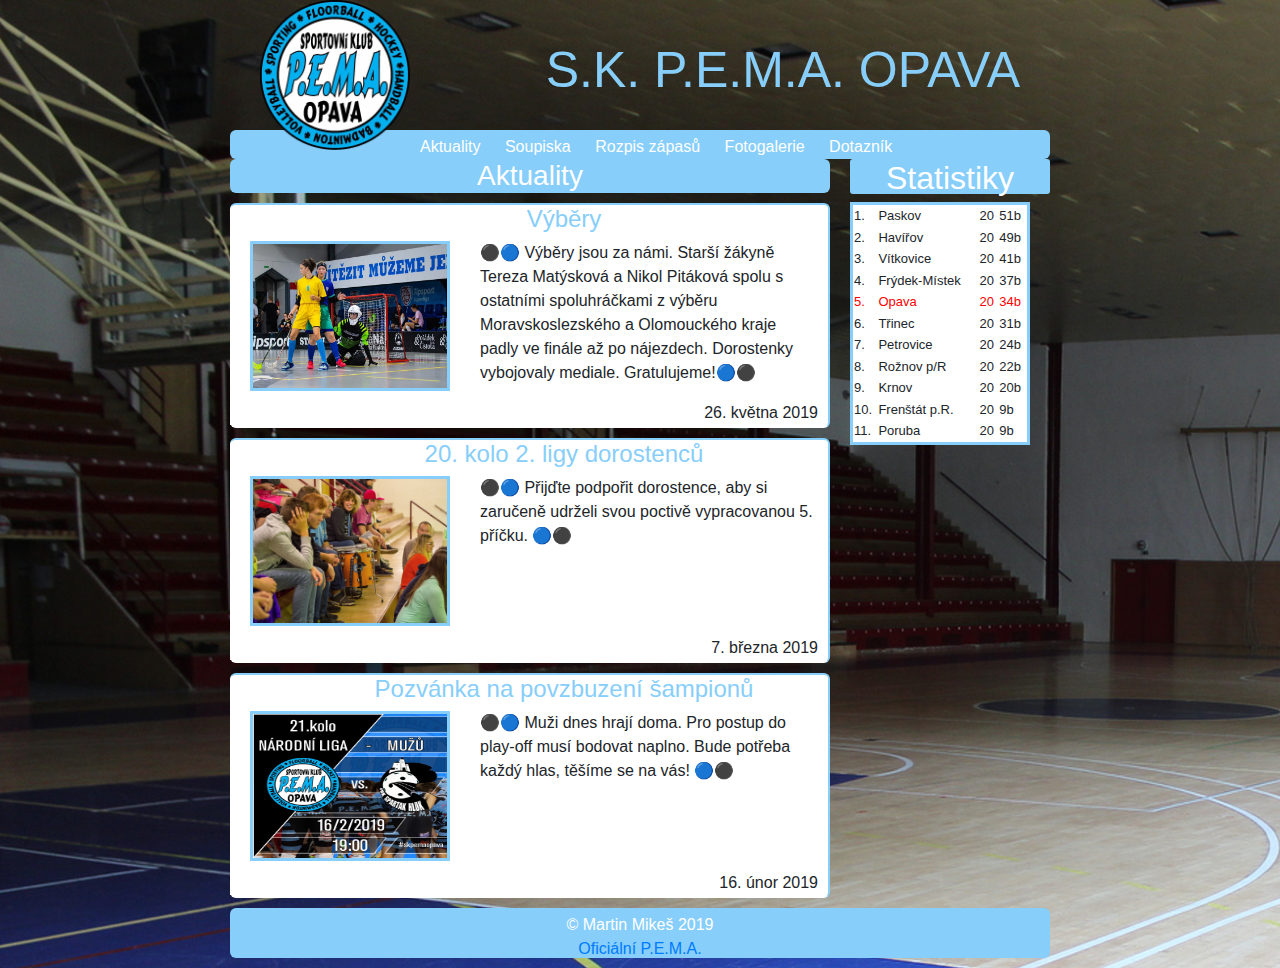
<file: index.html>
<!DOCTYPE html>
<html lang="cs">

<head>
  <meta charset="UTF-8">
  <link rel="stylesheet" type="text/css" href="css/aktuality.css">
  <link rel="icon" href="img/download.png" />
  <link rel="stylesheet" href="https://stackpath.bootstrapcdn.com/bootstrap/4.3.1/css/bootstrap.min.css"
    integrity="sha384-ggOyR0iXCbMQv3Xipma34MD+dH/1fQ784/j6cY/iJTQUOhcWr7x9JvoRxT2MZw1T" crossorigin="anonymous">
  <script src="https://stackpath.bootstrapcdn.com/bootstrap/4.3.1/js/bootstrap.min.js"
    integrity="sha384-JjSmVgyd0p3pXB1rRibZUAYoIIy6OrQ6VrjIEaFf/nJGzIxFDsf4x0xIM+B07jRM"
    crossorigin="anonymous"></script>
  <meta name="viewport" content="width=device-width, initial-scale=1.0">
  <title>S.K. P.E.M.A. OPAVA</title>
</head>

<body>
  <div id="obal">
    <header class="hlavicka">
      <a href="index.html"><img src="img/clubovelogo.png" alt="S.K. P.E.M.A. OPAVA" /></a>
      <a href="index.html">
        <h1>S.K. P.E.M.A. OPAVA</h1>
      </a>
    </header>
    <nav>
      <ul id="menu">
        <li><a href="index.html" title="Aktuality">
            Aktuality</a></li>
        <li><a href="soupiska.html" title="Soupiska">
            Soupiska</a></li>
        <li><a href="zapasy.html" title="Rozpis zápasů">
            Rozpis zápasů</a></li>
        <li><a href="fotogalerie.html" title="Fotogalerie">
            Fotogalerie</a></li>
        <li><a href="kontakt.html" title="Dotazník">
            Dotazník</a></li>
      </ul>
    </nav>
    <div id="hlavni">
      <section>
        <h3>Aktuality</h3>
        <article class="clanek">
          <header class="cast">
            <h4>Výběry</h4>
            <img src="img/vybery2.jpg" alt="vybery" title="vybery" class="obrazek" height="172" width="190">
          </header>
          <p>
            ⚫🔵 Výběry jsou za námi. Starší žákyně Tereza Matýsková a Nikol Pitáková spolu s ostatními spoluhráčkami z
            výběru Moravskoslezského a Olomouckého kraje padly ve finále až po nájezdech. Dorostenky vybojovaly mediale.
            Gratulujeme!🔵⚫
          </p>
          <footer class="text">
            <time datetime="2019-05-26">26. května 2019</time>
          </footer>
        </article>
        <article class="clanek">
          <header class="cast">
            <h4>20. kolo 2. ligy dorostenců</h4>
            <img src="img/divaci.jpg" alt="divaci" title="divaci" class="obrazek">
          </header>
          <p>
            ⚫️🔵 Přijďte podpořit dorostence, aby si zaručeně udrželi svou poctivě vypracovanou 5. příčku. 🔵⚫️
            <br></br>
            <br></br>
          </p>
          <footer class="text">
            <time datetime="2019-03-7">7. března 2019</time>
          </footer>
        </article>
        <article class="clanek">
          <header class="cast">
            <h4>Pozvánka na povzbuzení šampionů</h4>
            <img src="img/zapas1.jpg" alt="muziA" title="muziA" class="obrazek">
          </header>
          <p>
            ⚫️🔵 Muži dnes hrají doma. Pro postup do play-off musí bodovat naplno. Bude potřeba každý hlas, těšíme se na
            vás! 🔵⚫️
            <br></br>
            <br></br>
          </p>
          <footer class="text">
            <time datetime="2019-02-16">16. únor 2019</time>
          </footer>
        </article>
      </section>
    </div>
    <aside>
      <h2>Statistiky</h2>
      <div>
        <table id="tabulka">
          <tr>
            <td>1.</td>
            <td>Paskov</td>
            <td>20</td>
            <td>51b</td>
          </tr>
          <tr>
            <td>2.</td>
            <td>Havířov</td>
            <td>20</td>
            <td>49b</td>
          </tr>
          <tr>
            <td>3.</td>
            <td>Vítkovice</td>
            <td>20</td>
            <td>41b</td>
          </tr>
          <tr>
            <td>4.</td>
            <td>Frýdek-Místek</td>
            <td>20</td>
            <td>37b</td>
          </tr>
          <tr class="opava">
            <td>5.</td>
            <td>Opava</td>
            <td>20</td>
            <td>34b</td>
          </tr>
          <tr>
            <td>6.</td>
            <td>Třinec</td>
            <td>20</td>
            <td>31b</td>
          </tr>
          <tr>
            <td>7.</td>
            <td>Petrovice</td>
            <td>20</td>
            <td>24b</td>
          </tr>
          <tr>
            <td>8.</td>
            <td>Rožnov p/R</td>
            <td>20</td>
            <td>22b</td>
          </tr>
          <tr>
            <td>9.</td>
            <td>Krnov</td>
            <td>20</td>
            <td>20b</td>
          </tr>
          <tr>
            <td>10.</td>
            <td>Frenštát p.R.</td>
            <td>20</td>
            <td>9b</td>
          </tr>
          <tr>
            <td>11.</td>
            <td>Poruba</td>
            <td>20</td>
            <td>9b</td>
          </tr>
        </table>
      </div>
    </aside>
    <footer id=konec>
      &copy; Martin Mikeš 2019<br>
      <a style="text-decoration:none" href="https://www.w3schools.com/html/">Oficiální P.E.M.A.</a>
    </footer>
  </div>
</body>

</html>
</file>
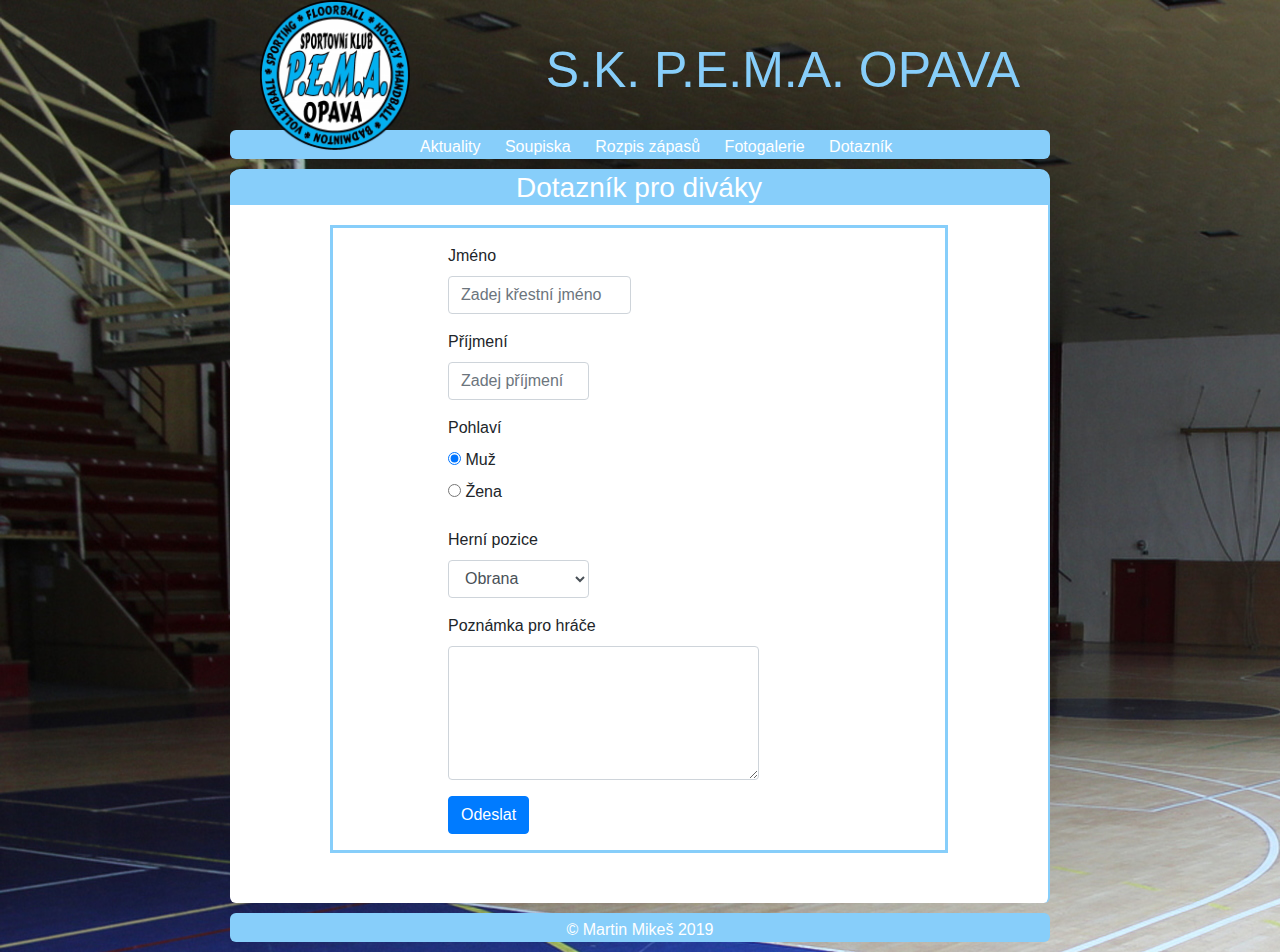
<file: kontakt.html>
<!DOCTYPE html>
<html lang="cs">

<head>
  <meta charset="UTF-8">
  <link rel="stylesheet" type="text/css" href="css/kontakt.css">
  <link rel="icon" href="img/download.png" />
  <link rel="stylesheet" href="https://stackpath.bootstrapcdn.com/bootstrap/4.3.1/css/bootstrap.min.css"
    integrity="sha384-ggOyR0iXCbMQv3Xipma34MD+dH/1fQ784/j6cY/iJTQUOhcWr7x9JvoRxT2MZw1T" crossorigin="anonymous">
  <script src="https://stackpath.bootstrapcdn.com/bootstrap/4.3.1/js/bootstrap.min.js"
    integrity="sha384-JjSmVgyd0p3pXB1rRibZUAYoIIy6OrQ6VrjIEaFf/nJGzIxFDsf4x0xIM+B07jRM"
    crossorigin="anonymous"></script>
  <title>S.K. P.E.M.A. OPAVA</title>
</head>

<body>
  <div id="obal">
    <header class="hlavicka">
      <a href="index.html" title="Aktuality"><img src="img/clubovelogo.png" alt="S.K. P.E.M.A. OPAVA"
          title="logo" /></a>
      <a href="index.html" title="Aktuality">
        <h1>S.K. P.E.M.A. OPAVA</h1>
      </a>
    </header>
    <nav>
      <ul id="menu">
        <li><a style="text-decoration:none" href="index.html" title="aktuality">
            Aktuality</a></li>
        <li><a style="text-decoration:none" href="soupiska.html" title="Soupiska">
            Soupiska</a></li>
        <li><a style="text-decoration:none" href="zapasy.html" title="Rozpis zápasů">
            Rozpis zápasů</a></li>
        <li><a style="text-decoration:none" href="fotogalerie.html" title="Fotogalerie">
            Fotogalerie</a></li>
        <li><a style="text-decoration:none" href="kontakt.html" title="Dotazník">
            Dotazník</a></li>
      </ul>
    </nav>
    <section>

      <article id="tabulka">
        <h3>Dotazník pro diváky</h3>
        <form action="" method="POST" class="form-horizontal" role="form">
          <div class="form-group">
          </div>
          <div class="form-group">
            <label for="jmeno" class="col-sm-2">Jméno</label>
            <div class="col-sm-5">
              <input type="text" name="jmeno" id="jmeno" class="form-control" required="required"
                placeholder="Zadej křestní jméno" title="Jméno musí začínat velkým písmenem">
            </div>
          </div>
          <div class="form-group">
            <label for="prijmeni" class="col-sm-2">Příjmení</label>
            <div class="col-sm-4">
              <input type="text" name="prijmeni" id="prijmeni" class="form-control" required="required"
                placeholder="Zadej příjmení" maxlength="20">
            </div>
          </div>
          <div class="form-group">
            <label class="col-sm-2">Pohlaví</label>
            <div class="col-sm-8">
              <div class="radio">
                <label for="muz">
                  <input type="radio" name="pohlavi" id="muz" value="muž" checked="checked">
                  Muž
                </label>
              </div>
              <div class="radio">
                <label for="zena">
                  <input type="radio" name="pohlavi" id="zena" value="žena">
                  Žena
                </label>
              </div>
            </div>
          </div>
          <div class="form-group">
            <label for="obor" class="col-sm-4">Herní pozice</label>
            <div class="col-sm-4">
              <select name="obor" id="obor" class="form-control">
                <option value="IT">Brankář</option>
                <option value="SV" selected>Obrana</option>
                <option value="UM">Útok</option>
              </select>
            </div>
          </div>
          <!-- Poznámka -->
          <div class="form-group">
            <label for="poznamka" class="col-sm-8">Poznámka pro hráče</label>
            <div class="col-sm-8">
              <textarea name="poznamka" id="poznamka" class="form-control" rows="5"></textarea>
            </div>
          </div>
          <!-- Odeslat -->
          <div class="form-group">
            <div class="col-sm-10 col-sm-offset-2">
              <button type="submit" class="btn btn-primary">Odeslat</button>
            </div>
          </div>
        </form>

      </article>

    </section>
    <footer id=konec>
      &copy; Martin Mikeš 2019
    </footer>
  </div>
</body>

</html>
</file>
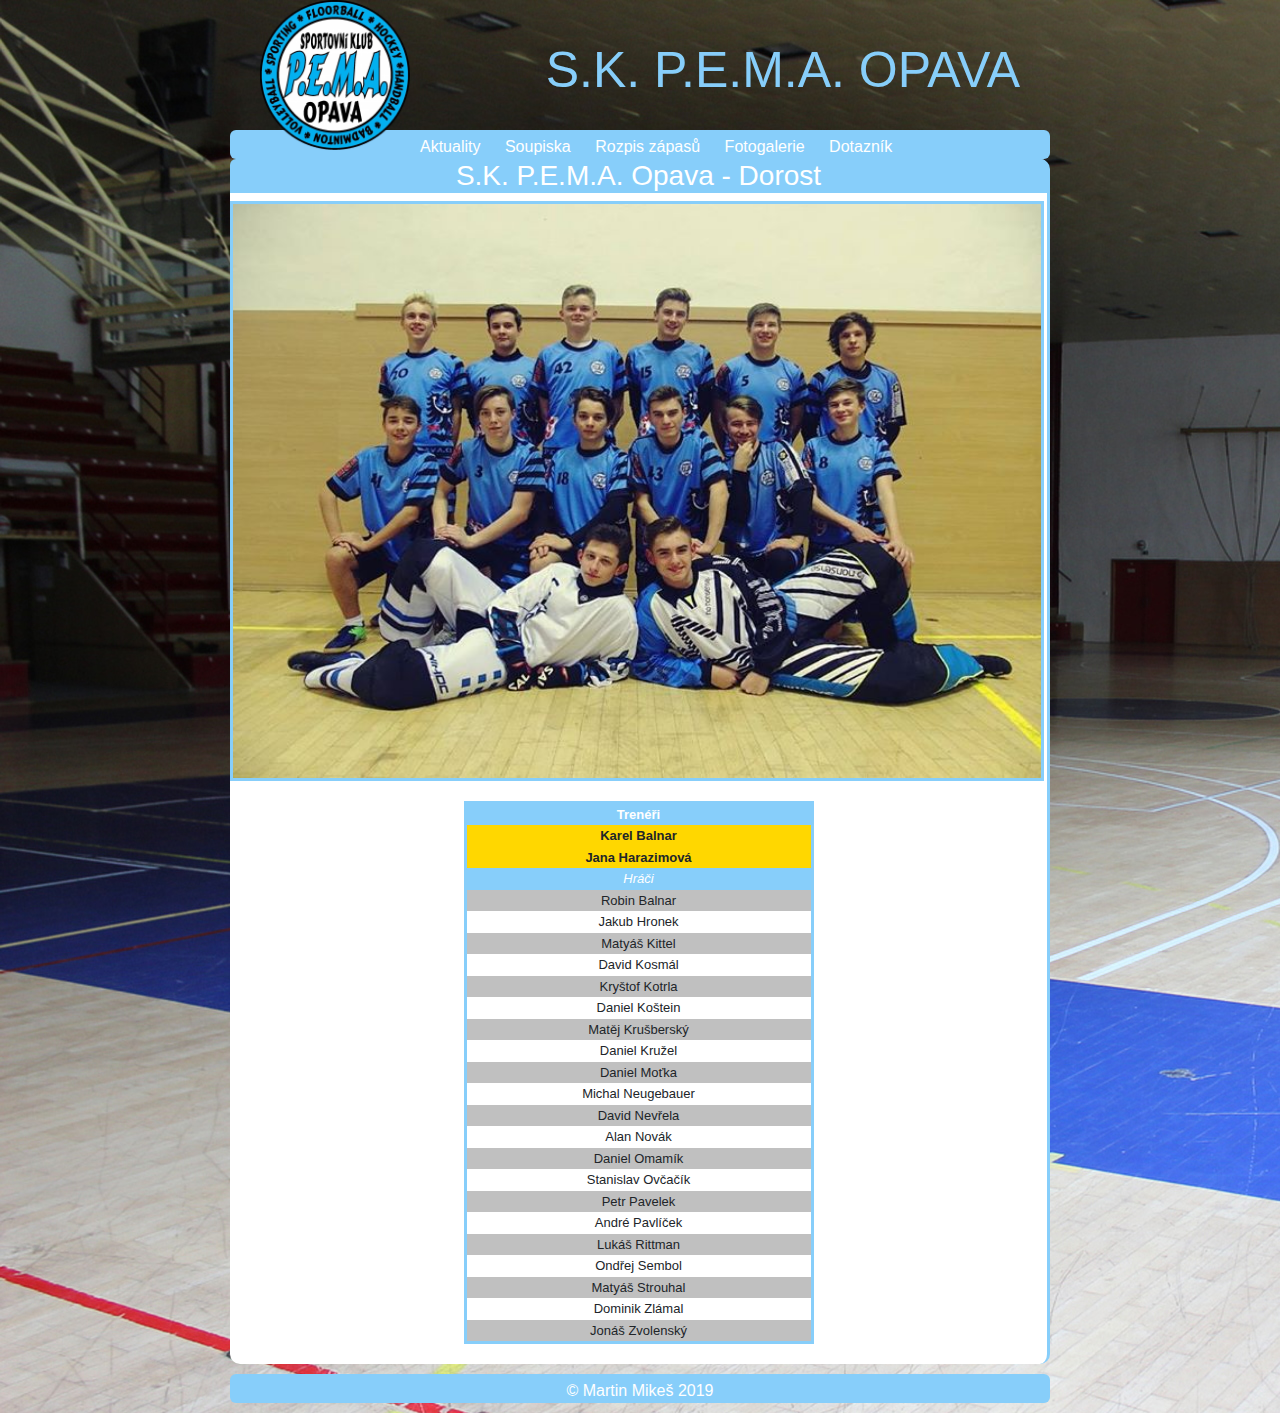
<file: soupiska.html>
<!DOCTYPE html>
<html lang="cs">

<head>
  <meta charset="UTF-8">
  <link rel="stylesheet" type="text/css" href="css/soupiska.css">
  <link rel="icon" href="img/download.png" />
  <link rel="stylesheet" href="https://stackpath.bootstrapcdn.com/bootstrap/4.3.1/css/bootstrap.min.css"
    integrity="sha384-ggOyR0iXCbMQv3Xipma34MD+dH/1fQ784/j6cY/iJTQUOhcWr7x9JvoRxT2MZw1T" crossorigin="anonymous">
  <script src="https://stackpath.bootstrapcdn.com/bootstrap/4.3.1/js/bootstrap.min.js"
    integrity="sha384-JjSmVgyd0p3pXB1rRibZUAYoIIy6OrQ6VrjIEaFf/nJGzIxFDsf4x0xIM+B07jRM"
    crossorigin="anonymous"></script>
  <title>S.K. P.E.M.A. OPAVA</title>
</head>

<body>
  <div id="obal">
    <header class="hlavicka">
      <a href="index.html"><img src="img/clubovelogo.png" alt="S.K. P.E.M.A. OPAVA" /></a>
      <a href="index.html">
        <h1>S.K. P.E.M.A. OPAVA</h1>
      </a>
    </header>
    <nav>
      <ul id="menu">
        <li><a style="text-decoration:none" href="index.html" title="aktuality">
            Aktuality</a></li>
        <li><a style="text-decoration:none" href="soupiska.html" title="Soupiska">
            Soupiska</a></li>
        <li><a style="text-decoration:none" href="zapasy.html" title="Rozpis zápasů">
            Rozpis zápasů</a></li>
        <li><a style="text-decoration:none" href="fotogalerie.html" title="Fotogalerie">
            Fotogalerie</a></li>
        <li><a style="text-decoration:none" href="kontakt.html" title="Dotazník">
            Dotazník</a></li>
      </ul>
    </nav>
    <section>
      <article class="clanek">
        <header class="cast">
          <h3>S.K. P.E.M.A. Opava - Dorost</h3>
          <img src="img/dorostenci1.jpg" alt="dorostenci" title="dorostenci" class="obrazek">
        </header>
        <table>
          <tr>
            <td class="hraci"><strong>Trenéři</strong></td>
          </tr>
          <tr>
            <td class="profil"><strong>Karel Balnar</strong></td>
          </tr>
          <tr>
            <td class="profil"><strong>Jana Harazimová</strong></td>
          </tr>
          <tr>
            <td class="hraci"><em>Hráči</em></td>
          </tr>
          <tr>
            <td class="profil2">Robin Balnar</td>
          </tr>
          <tr>
            <td>Jakub Hronek</td>
          </tr>
          <tr>
            <td class="profil2">Matyáš Kittel</td>
          </tr>
          <tr>
            <td>David Kosmál</td>
          </tr>
          <tr>
            <td class="profil2">Kryštof Kotrla</td>
          </tr>
          <tr>
            <td>Daniel Koštein</td>
          </tr>
          <tr>
            <td class="profil2">Matěj Krušberský</td>
          </tr>
          <tr>
            <td>Daniel Kružel</td>
          </tr>
          <tr>
            <td class="profil2">Daniel Moťka</td>
          </tr>
          <tr>
            <td>Michal Neugebauer</td>
          </tr>
          <tr>
            <td class="profil2">David Nevřela</td>
          </tr>
          <tr>
            <td>Alan Novák</td>
          </tr>
          <tr>
            <td class="profil2">Daniel Omamík</td>
          </tr>
          <tr>
            <td>Stanislav Ovčačík</td>
          </tr>
          <tr>
            <td class="profil2">Petr Pavelek</td>
          </tr>
          <tr>
            <td>André Pavlíček</td>
          </tr>
          <tr>
            <td class="profil2">Lukáš Rittman</td>
          </tr>
          <tr>
            <td>Ondřej Sembol</td>
          </tr>
          <tr>
            <td class="profil2">Matyáš Strouhal</td>
          </tr>
          <tr>
            <td>Dominik Zlámal</td>
          </tr>
          <tr>
            <td class="profil2">Jonáš Zvolenský</td>
          </tr>
        </table>
      </article>
    </section>
    <footer id=konec>
      &copy; Martin Mikeš 2019
    </footer>

  </div>

</body>

</html>
</file>
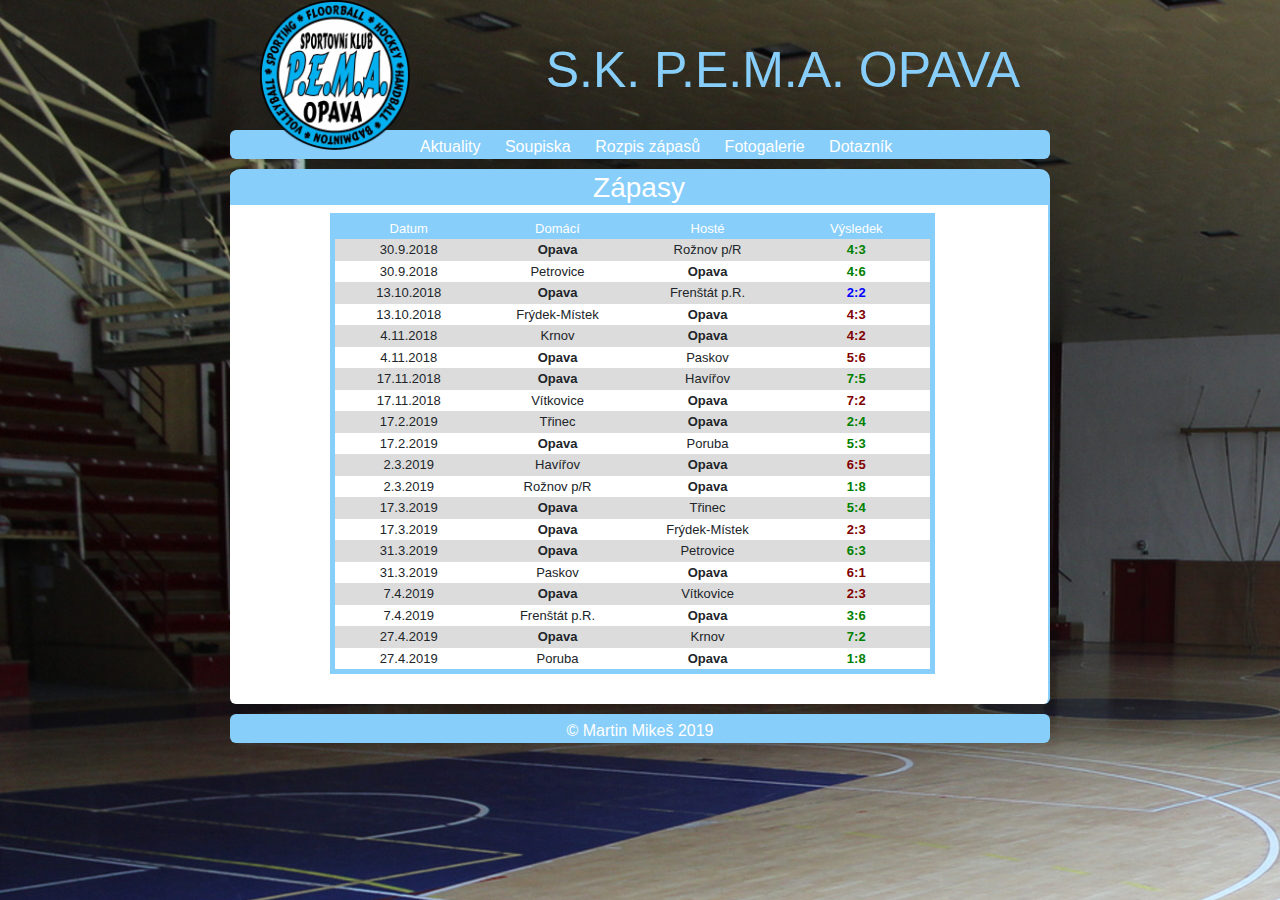
<file: zapasy.html>
<!DOCTYPE html>
<html lang="cs">

<head>
  <meta charset="UTF-8">
  <link rel="stylesheet" type="text/css" href="css/zapasy.css">
  <link rel="icon" href="img/download.png" />
  <link rel="stylesheet" href="https://stackpath.bootstrapcdn.com/bootstrap/4.3.1/css/bootstrap.min.css"
    integrity="sha384-ggOyR0iXCbMQv3Xipma34MD+dH/1fQ784/j6cY/iJTQUOhcWr7x9JvoRxT2MZw1T" crossorigin="anonymous">
  <script src="https://stackpath.bootstrapcdn.com/bootstrap/4.3.1/js/bootstrap.min.js"
    integrity="sha384-JjSmVgyd0p3pXB1rRibZUAYoIIy6OrQ6VrjIEaFf/nJGzIxFDsf4x0xIM+B07jRM"
    crossorigin="anonymous"></script>
  <title>S.K. P.E.M.A. OPAVA</title>
</head>

<body>
  <div id="obal">
    <header class="hlavicka">
      <a href="index.html" title="Aktuality"><img src="img/clubovelogo.png" alt="S.K. P.E.M.A. OPAVA"
          title="Logo" /></a>
      <a href="index.html" title="Aktuality">
        <h1>S.K. P.E.M.A. OPAVA</h1>
      </a>
    </header>
    <nav>
      <ul id="menu">
        <li><a style="text-decoration:none" href="index.html" title="Aktuality">
            Aktuality</a></li>
        <li><a style="text-decoration:none" href="soupiska.html" title="Soupiska">
            Soupiska</a></li>
        <li><a style="text-decoration:none" href="zapasy.html" title="Rozpis zápasů">
            Rozpis zápasů</a></li>
        <li><a style="text-decoration:none" href="fotogalerie.html" title="Fotogalerie">
            Fotogalerie</a></li>
        <li><a style="text-decoration:none" href="kontakt.html" title="Dotazník">
            Dotazník</a></li>
      </ul>
    </nav>
    <section>

      <article id="tabulka">
        <h3>Zápasy</h3>
        <table id="zapasy">
          <tr>
            <td class="modra">Datum</td>
            <td class="modra">Domácí</td>
            <td class="modra">Hosté</td>
            <td class="modra">Výsledek</td>
          </tr>
          <tr class="radek">
            <td>30.9.2018</td>
            <td><strong>Opava</strong></td>
            <td>Rožnov p/R</td>
            <td class="vyhra"><strong>4:3</strong></td>
          </tr>
          <tr>
            <td>30.9.2018</td>
            <td>Petrovice</td>
            <td><strong>Opava</strong></td>
            <td class="vyhra"><strong>4:6</strong></td>
          </tr>
          <tr class="radek">
            <td>13.10.2018</td>
            <td><strong>Opava</strong></td>
            <td>Frenštát p.R.</td>
            <td class="remiza"><strong>2:2</strong></td>
          </tr>
          <tr>
            <td>13.10.2018</td>
            <td>Frýdek-Místek</td>
            <td><strong>Opava</strong></td>
            <td class="prohra"><strong>4:3</strong></td>
          </tr>
          <tr class="radek">
            <td>4.11.2018</td>
            <td>Krnov</td>
            <td><strong>Opava</strong></td>
            <td class="prohra"><strong>4:2</strong></td>
          </tr>
          <tr>
            <td>4.11.2018</td>
            <td><strong>Opava</strong></td>
            <td>Paskov</td>
            <td class="prohra"><strong>5:6</strong></td>
          </tr>
          <tr class="radek">
            <td>17.11.2018</td>
            <td><strong>Opava</strong></td>
            <td>Havířov</td>
            <td class="vyhra"><strong>7:5</strong></td>
          </tr>
          <tr>
            <td>17.11.2018</td>
            <td>Vítkovice</td>
            <td><strong>Opava</strong></td>
            <td class="prohra"><strong>7:2</strong></td>
          </tr>
          <tr class="radek">
            <td>17.2.2019</td>
            <td>Třinec</td>
            <td><strong>Opava</strong></td>
            <td class="vyhra"><strong>2:4</strong></td>
          </tr>
          <tr>
            <td>17.2.2019</td>
            <td><strong>Opava</strong></td>
            <td>Poruba</td>
            <td class="vyhra"><strong>5:3</strong></td>
          </tr>
          <tr class="radek">
            <td>2.3.2019</td>
            <td>Havířov</td>
            <td><strong>Opava</strong></td>
            <td class="prohra"><strong>6:5</strong></td>
          </tr>
          <tr>
            <td>2.3.2019</td>
            <td>Rožnov p/R</td>
            <td><strong>Opava</strong></td>
            <td class="vyhra"><strong>1:8</strong></td>
          </tr>
          <tr class="radek">
            <td>17.3.2019</td>
            <td><strong>Opava</strong></td>
            <td>Třinec</td>
            <td class="vyhra"><strong>5:4</strong></td>
          </tr>
          <tr>
            <td>17.3.2019</td>
            <td><strong>Opava</strong></td>
            <td>Frýdek-Místek</td>
            <td class="prohra"><strong>2:3</strong></td>
          </tr>
          <tr class="radek">
            <td>31.3.2019</td>
            <td><strong>Opava</strong></td>
            <td>Petrovice</td>
            <td class="vyhra"><strong>6:3</strong></td>
          </tr>
          <tr>
            <td>31.3.2019</td>
            <td>Paskov</td>
            <td><strong>Opava</strong></td>
            <td class="prohra"><strong>6:1</strong></td>
          </tr>
          <tr class="radek">
            <td>7.4.2019</td>
            <td><strong>Opava</strong></td>
            <td>Vítkovice</td>
            <td class="prohra"><strong>2:3</strong></td>
          </tr>
          <tr>
            <td>7.4.2019</td>
            <td>Frenštát p.R.</td>
            <td><strong>Opava</strong></td>
            <td class="vyhra"><strong>3:6</strong></td>
          </tr>
          <tr class="radek">
            <td>27.4.2019</td>
            <td><strong>Opava</strong></td>
            <td>Krnov</td>
            <td class="vyhra"><strong>7:2</strong></td>
          </tr>
          <tr>
            <td>27.4.2019</td>
            <td>Poruba</td>
            <td><strong>Opava</strong></td>
            <td class="vyhra"><strong>1:8</strong></td>
          </tr>
        </table>
      </article>
    </section>
    <footer id=konec>
      &copy; Martin Mikeš 2019
    </footer>
  </div>
</body>

</html>
</file>
<file: css/aktuality.css>
body{
	background-repeat: no-repeat;
	background-image: url(../img/backgroundimage.jpg);
	max-width: 100%;
	max-height: auto;
}
div#obal{
	width: 960px;
	text-align: left;
	margin: auto auto;
	background-attachment: fixed;
	background-position: top center;
}
header.hlavicka {
	margin-left: 100px;
	height: 130px;
	text-align: left;
}
header img{
	height: 150px;
	float: left;
}
header h1{
	float: right;
	color: lightskyblue;
	margin-right: 100px;
	margin-top: 40px;
	font-size: 50px;
	font-family: Arial, Helvetica, sans-serif;
}

article.clanek{
	background-color: white;
	margin-left: 70px;
	margin-top: 10px;
	margin-bottom: 10px;
	border-radius: 6px;
	border-top: 2px solid lightskyblue;
	border-right: 2px solid lightskyblue;
	width: 600px;
	height: 225px;
}
h3{
	text-align: center;
	background-color: lightskyblue;
	margin-top: 10px;
	margin-bottom: 10px;
	margin-left: 70px;
	margin-right: 70px;
	font-size: 25px;	
	font-family: Arial, Helvetica, sans-serif;
	border-radius: 6px;
	width: 600px;
	color: white;
}

header img.obrazek{
	border: 3px solid lightskyblue;
	height: 150px;
	width: 200px;
}
h4{
	padding-left: 50px;
	text-align: center;
	margin: 10px;
	font-family: Arial, Helvetica, sans-serif;
	font-size: 25px;
	color: lightskyblue;
}
header.cast{
	padding-left: 20px;
}
aside{
	width: 200px;
	 float: right;
	margin-right: 70px;
 }

p{
  margin-left: 250px;
  margin-right: 10px;
}
nav{
	background-color: lightskyblue;
	font-family: Arial, Helvetica, sans-serif;
	margin-left: 70px;
	margin-right: 70px;
	border-radius: 6px;
	height: 29px;
	}
nav ul{
	margin: 0;
	padding: 5px;
}
nav ul li{
	list-style: none;
	display: inline;
	}
nav ul li a {
	padding: 5px;
	padding-left: 10px;
	padding-right: 10px;
}
nav a{
	color: white;
}
nav a:hover{
	background-color: lightskyblue;
	
}
footer.text{
 background-color: white;
 text-align: right;
 margin-right: 10px;
}
footer#konec{
   background-color: lightskyblue;
	margin-left: 70px;
	margin-right: 70px;
	margin-bottom: 10px;
	padding: auto auto;
	padding-top: 5px;
	border-radius: 6px;
	height: 50px;
	color: white;
	text-align: center;
	clear:both;
	font-family: Arial, Helvetica, sans-serif;
}
div#hlavni{
  width: 400px;
	float: left;
}
.opava{
	color:red;
}

h2{
  text-align: center;
	background-color: lightskyblue;
	margin-right: 70px;
	margin-top: 10px;
	margin-bottom: 10px;
	font-size: 25px;
	color: white;
	font-family: Arial, Helvetica, sans-serif;
	width: 200px;
	border-radius: 3px;
	height: 35px;
}
table {
   background-color: White; 
  border: 3px solid lightskyblue;
  font-family: Arial, Helvetica, sans-serif;
  font-size: small;
  width: 180px; 
 }
div#tymy{
 background-color: white; 
 padding-left: 10px;
 padding-top: 10px;
 padding-bottom: 10px;
 border-top: 2px solid lightskyblue;
 border-right: 2px solid lightskyblue;
 border-radius: 6px;
}
tr.seda{
background-color: #DCDCDC;
}
a{
 text-decoration: none;
}
</file>
<file: css/kontakt.css>
body{
	background-image: url(../img/backgroundimage.jpg);
	max-width: 100%;
	max-height: auto;
}
a{
  text-decoration: none;
}
div#obal{
	width: 960px;
	text-align: left;
	margin: auto auto;
	background-attachment: fixed;
	background-position: top center;
}
header.hlavicka {
	margin-left: 100px;
	height: 130px;
	text-align: left;
}
header img{
	height: 150px;
	float: left;
}
header h1{
	float: right;
	color: lightskyblue;
	margin-right: 100px;
	margin-top: 40px;
	font-size: 50px;
	font-family: Arial, Helvetica, sans-serif;
}
nav{
	background-color: lightskyblue;
	font-family: Arial, Helvetica, sans-serif;
	margin-left: 70px;
	margin-right: 70px;
	border-radius: 6px;
	height: 29px;
	}
nav ul{
	margin: 0;
	padding: 5px;
}
nav li{
	list-style: none;
	display: inline;
	}
nav li a {
	text-decoration: none;
	padding: 5px;
	padding-left: 10px;
	padding-right: 10px;
}
nav a{
	color: white;
}
nav a:hover{
	background-color: lightskyblue;
}
article#tabulka{
  margin-left: 70px;
  margin-right: 70px;
  margin-top: 10px;
  margin-bottom: 10px;
  padding-top: 0px;
  padding-bottom: 30px;
  background-color: White;
  border-top-left-radius: 10px;
  border-top-right-radius: 10px;
  border-bottom-left-radius: 6px;
  border-bottom-right-radius: 6px;
  border-top: 2px solid lightskyblue;
  border-right: 2px solid lightskyblue;
}
h3{
	text-align: center;
    background-color: lightskyblue;
	margin-top: 0px;
	margin-bottom: 0px;
	margin-left: 0px;
	margin-right: 0px;
	font-size: 25px;	
	font-family: Arial, Helvetica, sans-serif;
	border-top-left-radius: 6px;
	border-top-right-radius: 6px;
	color: white;
}
footer#konec{
   background-color: lightskyblue;
	margin-left: 70px;
	margin-right: 70px;
	padding-top: 5px;
	margin-bottom: 10px;
	border-radius: 6px;
	height: 29px;
	font-family: Arial, Helvetica, sans-serif;
	color: white;
	text-align: center;
	clear:both;
	padding: auto auto;
}
a{
	color: lightskyblue;
}
form{
  border: 3px solid lightskyblue;
  margin-right: 100px;
  margin-left: 100px;
  margin-top: 20px;
  margin-bottom: 20px;
  padding-left: 100px; 
}
p#odeslat{
	padding-left: 350px;
}
#test{
	text-align: center;
}
</file>
<file: css/soupiska.css>
body{
	background-image: url(../img/backgroundimage.jpg);
	max-width: 100%;
	max-height: auto;
}
div#obal{
	width: 960px;
	text-align: left;
	margin: auto auto;
	background-attachment: fixed;
	background-position: top center;
}
header.hlavicka {
	margin-left: 100px;
	height: 130px;
	text-align: left;
}
header img{
	height: 150px;
	float: left;
}
header h1{
	float: right;
	color: lightskyblue;
	margin-right: 100px;
	margin-top: 40px;
	font-size: 50px;
	font-family: Arial, Helvetica, sans-serif;
}
nav{
	background-color: lightskyblue;
	font-family: Arial, Helvetica, sans-serif;
	margin-left: 70px;
	margin-right: 70px;
	border-radius: 6px;
	height: 29px;
	}
nav ul{
	margin: 0;
	padding: 5px;
}
nav li{
	list-style: none;
	display: inline;
	}
nav li a {
	text-decoration: none;
	padding: 5px;
	padding-left: 10px;
	padding-right: 10px;
}
nav a{
	color: white;
}
nav a:hover{
	background-color: lightskyblue;
}
h3{
   border-top-left-radius: 6px;
	border-top-right-radius: 6px;
	text-align: center;
	background-color: lightskyblue;
	margin-top: 10px;
	margin-bottom: 0px;
	font-size: 25px;	
	font-family: Arial, Helvetica, sans-serif;
	color: white;
}
article.clanek{
	background-color: white;
	margin-left: 70px;
	margin-right: 70px;
	margin-top: 0px;
	margin-bottom: 10px;
	padding-bottom: 10px;
	border-radius: 10px;
	border-right:  3px solid lightskyblue;
	text-align: center;
}
header img.obrazek{
	border: 3px solid lightskyblue;
	height: 580px;
	width: 814px;	
	margin-bottom: 20px;
}
h4{
	padding-left: 50px;
	padding-top: 0px;
	color: #040179;
	padding-bottom: 0;
}
footer#konec{
   background-color: lightskyblue;
	margin-left: 70px;
	margin-bottom: 10px;
	margin-right: 70px;
	padding: auto auto;
	padding-top: 5px;
	border-radius: 6px;
	height: 29px;
	font-family: Arial, Helvetica, sans-serif;
	color: white;
	text-align: center;
	clear:both;
}
table {
   background-color: White; 
  border: 3px solid lightskyblue;
  font-family: Arial, Helvetica, sans-serif;
  font-size: small;
  width: 350px; 
  margin: auto auto;
  margin-bottom: 10px;
 }
.hraci {
  background-color: lightskyblue;
  color: white;
  font-family: Arial, Helvetica, sans-serif;
}
a {
  color: black;
  text-decoration: none;  
}
td.profil{
	background-color: gold;
}
td.profil2{
	background-color: silver;
}
td.brankar{
	background-color: grey;
}
td.kridla{
	background-color: yellowgreen;
}
td.obrana{
	background-color: orange;
}
td.kapitan{
	background-color: red;
}
</file>
<file: css/zapasy.css>
body{
	background-image: url(../img/backgroundimage.jpg);
	max-width: 100%;
	max-height: auto;
}
a{
  text-decoration: none;
}
div#obal{
	width: 960px;
	text-align: left;
	margin: auto auto;
	background-attachment: fixed;
	background-position: top center;
}
header.hlavicka {
	margin-left: 100px;
	height: 130px;
	text-align: left;
}
header img{
	height: 150px;
	float: left;
}
header h1{
	float: right;
	color: lightskyblue;
	margin-right: 100px;
	margin-top: 40px;
	font-size: 50px;
	font-family: Arial, Helvetica, sans-serif;
}
nav{
	background-color: lightskyblue;
	font-family: Arial, Helvetica, sans-serif;
	margin-left: 70px;
	margin-right: 70px;
	border-radius: 6px;
	height: 29px;
	}
nav ul{
	margin: 0;
	padding: 5px;
}
nav li{
	list-style: none;
	display: inline;
	}
nav li a {
	text-decoration: none;
	padding: 5px;
	padding-left: 10px;
	padding-right: 10px;
}
nav a{
	color: white;
}
nav a:hover{
	background-color: lightskyblue;
}
table {
  background-color: White; 
  border: 5px solid lightskyblue;
  font-family: Arial, Helvetica, sans-serif;
  font-size: small;
  text-align: center;
  margin-left: 100px;
  
 }
 td{
   width: 150px;
	height: 20px;
}
article#tabulka{
  margin-left: 70px;
  margin-right: 70px;
  margin-top: 10px;
  margin-bottom: 10px;
  padding-top: 0px;
  padding-bottom: 30px;
  background-color: White;
  border-top-left-radius: 10px;
  border-top-right-radius: 10px;
  border-bottom-left-radius: 6px;
  border-bottom-right-radius: 6px;
  border-top: 2px solid lightskyblue;
  border-right: 2px solid lightskyblue;
}
td.modra{
   background-color: lightskyblue;
	color:white;
}
td.vyhra{
	color:Green;
}
td.prohra{
	color:Maroon;
}
td.remiza{
	color:blue;
}
tr.radek{
   background-color: #DCDCDC;
}
h3{
	text-align: center;
	background-color: lightskyblue;
	margin-top: 0px;
	margin-bottom: 0px;
	margin-left: 0px;
	margin-right: 0px;
	font-size: 25px;	
	font-family: Arial, Helvetica, sans-serif;
	border-top-left-radius: 6px;
	border-top-right-radius: 6px;
	color: white;
}
footer#konec{
   background-color: lightskyblue;
	margin-left: 70px;
	margin-right: 70px;
	padding-top: 5px;
	margin-bottom: 10px;
	border-radius: 6px;
	height: 29px;
	font-family: Arial, Helvetica, sans-serif;
	color: white;
	text-align: center;
	clear:both;
	padding: auto auto;
}
a{
	color: lightskyblue;
}
</file>
